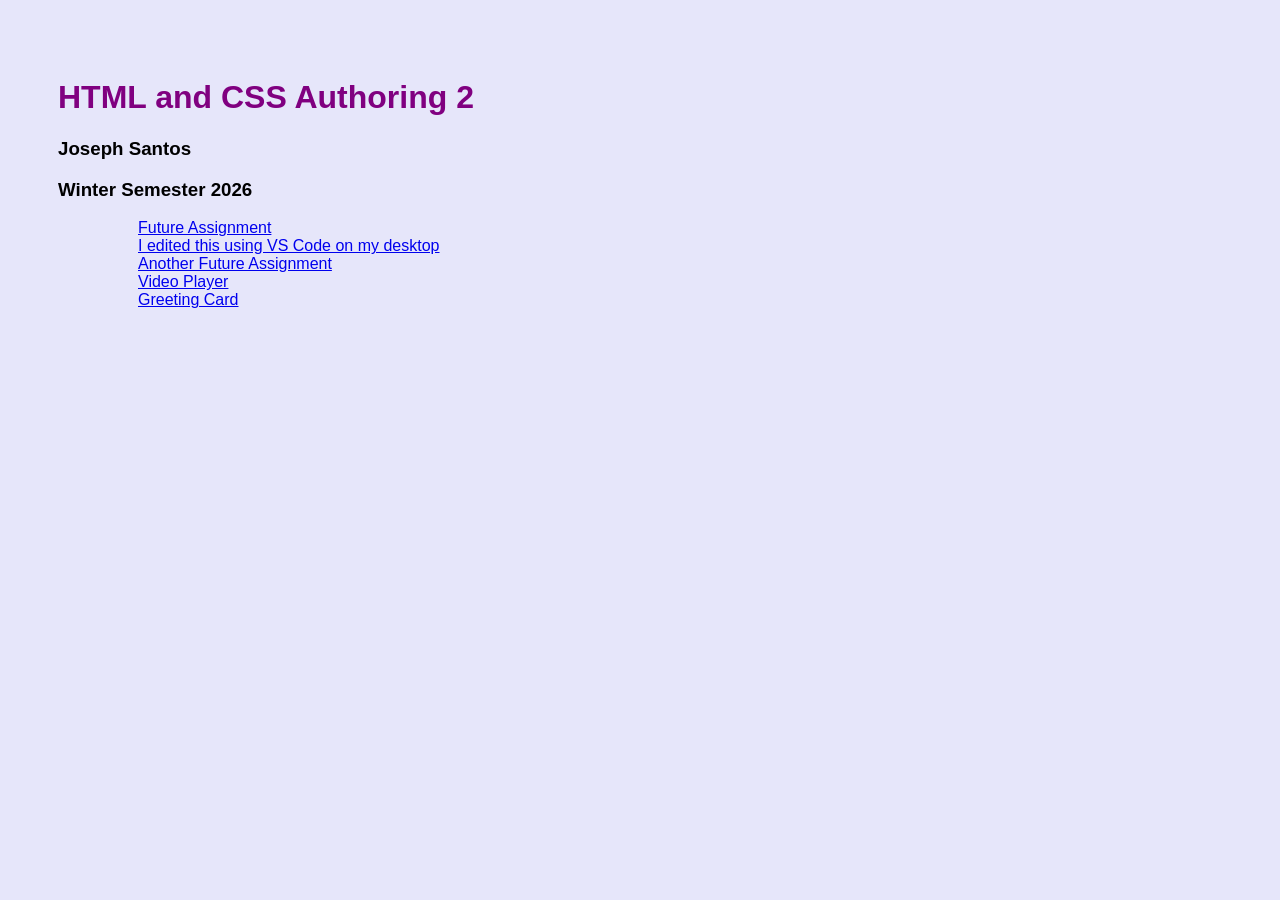
<file: index.html>
<!doctype html>
<html lang="en">
    <head>
        <meta charset="utf-8">
        <meta name="viewport" content="width=device-width, initial-scale=1">
        <title>HTML and CSS Authoring 2</title>
        <!-- You may want to add other icon formats and sizes, but have this at the least: 
        <link rel="shortcut icon" href="favicon.ico">
        <link rel="stylesheet" href="your.css"> -->
        <style>
        body {
            background-color: lavender;
            font-family: Arial, sans-serif;
            padding: 50px;
        }
        h1 {
            color: purple;
        }
        </style>
    </head>
 
  <body>
    <main>
      <h1>HTML and CSS Authoring 2</h1>
      <h3>Joseph Santos</h3>
      <h3>Winter Semester 2026</h3>

      <ul>
        <ol><a href="#">Future Assignment</a></ol>
        <ol><a href="#">I edited this using VS Code on my desktop</a></ol>
        <ol><a href="#">Another Future Assignment</a></ol>
        <ol> <a href="mctc-html2/video-player.html"> Video Player </a> </li>
      </ol>
      <ol><a href="greeting.html">Greeting Card</a></ol>
    </main>
    <!-- <script src="your.js"></script> -->
    <noscript>
      <!-- Optional, place it wherever it makes sense -->
      JavaScript is not enabled.
    </noscript>
  
</body>
</html>
</file>
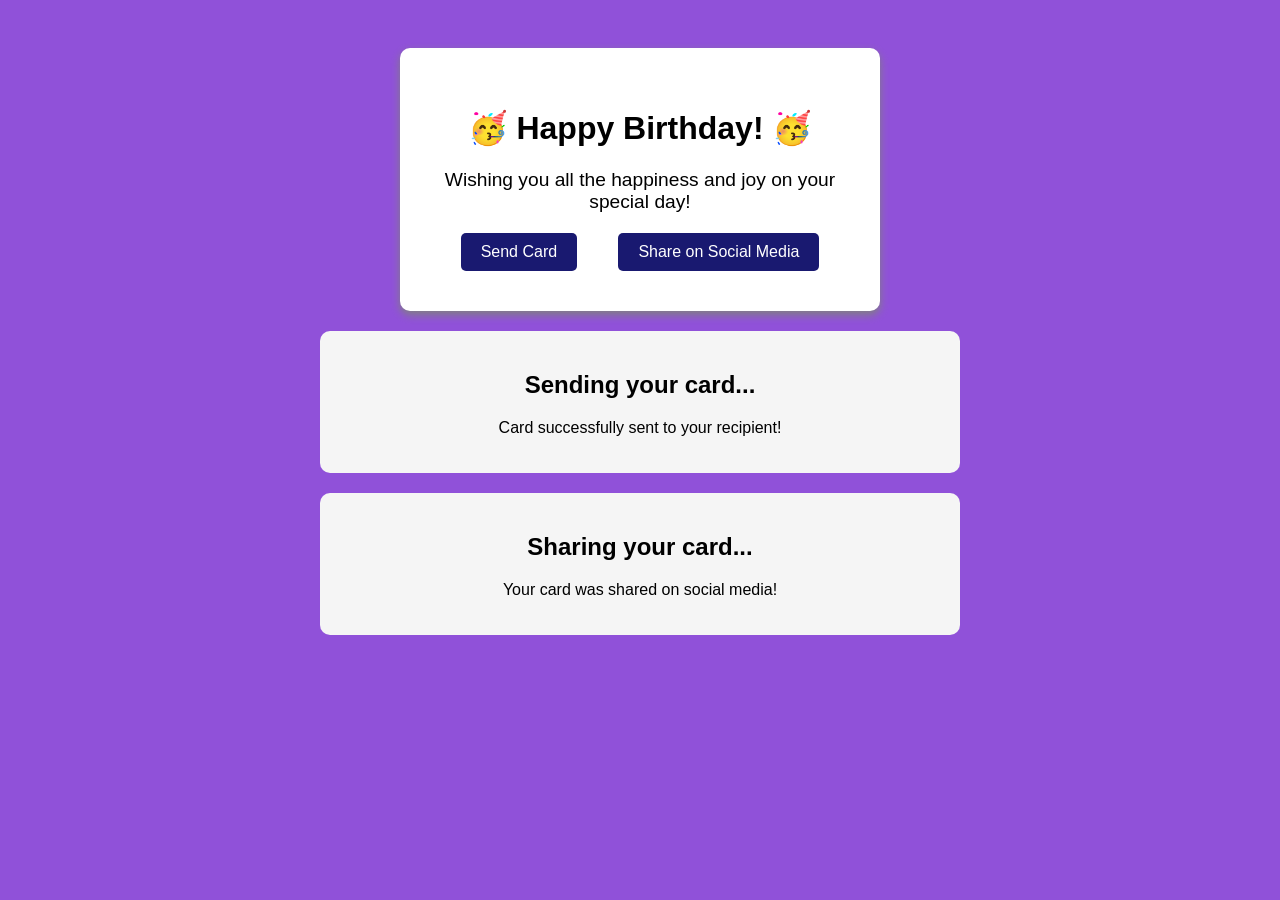
<file: greeting.html>
<!DOCTYPE html>
<html lang="en">
  <head>
    <meta charset="utf-8">
    <meta name="viewport" content="width=device-width, initial-scale=1.0">
    <title>Greeting Card</title>
    <link href="css/greeting.css" rel="stylesheet">
  </head>
  <body>
    <div class="card" id="greeting-card">
      <h1>Happy Birthday!</h1>
      <p class="message">
        Wishing you all the happiness and joy on your special day!
      </p>
      <div class="card-links">
        <a href="#send" class="send-link">Send Card</a>
        <a href="#share" class="share-link">Share on Social Media</a>
      </div>
  	</div>
    <section id="send">
      <h2>Sending your card...</h2>
      <p>Card successfully sent to your recipient!</p>
    </section>
    <section id="share">
      <h2>Sharing your card...</h2>
      <p>Your card was shared on social media!</p>
    </section>
  </body>
</html>
</file>
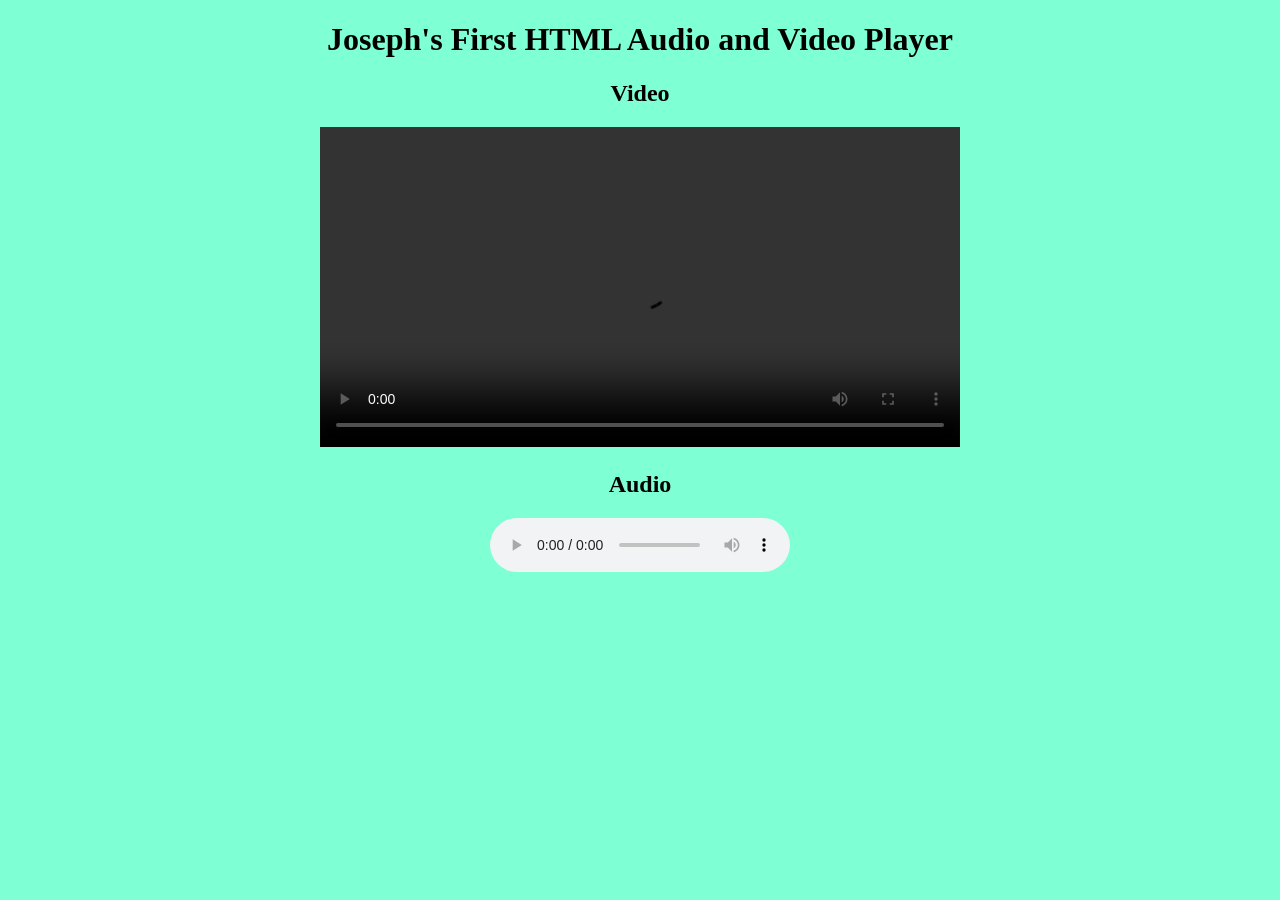
<file: video-player.html>
<!DOCTYPE html>
<html lang="en">
<head>
  <meta charset="UTF-8" />
  <meta name="viewport" content="width=device-width, initial-scale=1.0"/>
  <title>HTML Audio and Video Lab</title>
  <link rel="stylesheet" href="css/video-player.css">
</head>
<body>
<h1> Joseph's First HTML Audio and Video Player</h1>
<section>
<h2>Video</h2>
<video controls width="640"> <source src="https://cdn.freecodecamp.org/curriculum/labs/what-is-the-map-method-and-how-does-it-work.mp4" type="video/mp4">

  </section>
  <section>
<h2> Audio </h2>
<audio controls loop source src=https://cdn.freecodecamp.org/curriculum/js-music-player/we-are-going-to-make-it.mp3>
  </section>
</body>
</html>
</file>
<file: css/greeting.css>
body {
  font-family: Arial, sans-serif;
  padding: 40px;
  text-align: center;
  background-color: rgba(107, 22, 204, 0.747);
}

.card {
  background-color: white;
  max-width: 400px;
  padding: 40px;
  margin: 0 auto;
  border-radius: 10px;
  box-shadow: 0 4px 8px gray;
  transition: transform 0.3s, background-color 0.3s ease
}

.card:hover {
  background-color: rgb(13, 196, 156);
  transform: scale(1.1);
}

h1::before {
  content: "🥳 ";
}

h1::after {
  content: " 🥳";
}

.message {
  font-size: 1.2em;
  margin-bottom: 20px;
}

.card-links {
  margin-top: 20px;
  display: flex;
  justify-content: space-around;
}

.card-links a {
  text-decoration: none;
  font-size: 1em;
  padding: 10px 20px;
  border-radius: 5px;
  color: white;
  background-color: midnightblue;
  transition: background-color 0.3s ease;
}

.card-links a:hover {
  background-color: rgb(49, 190, 229);
}

.card-links a:active {
  background-color: midnightblue;
}

.card-links a:focus {
  outline: 2px solid yellow;
}

.card-links a:visited {
  color: crimson;
}

section {
  margin: 20px auto;
  max-width: 600px;
  background-color: whitesmoke;
  padding: 20px;
  border-radius: 10px;
  
}

section:hover{
  transform: skewX(10deg);
}
</file>
<file: css/video-player.css>
* {
    font-family:'Times New Roman', Times, serif;
    background-color: aquamarine;
    text-align: center;
};

body {
    text-align: center;
    background-color: rgb(237, 247, 244);
    color: rgb(174, 68, 68);
};
</file>
